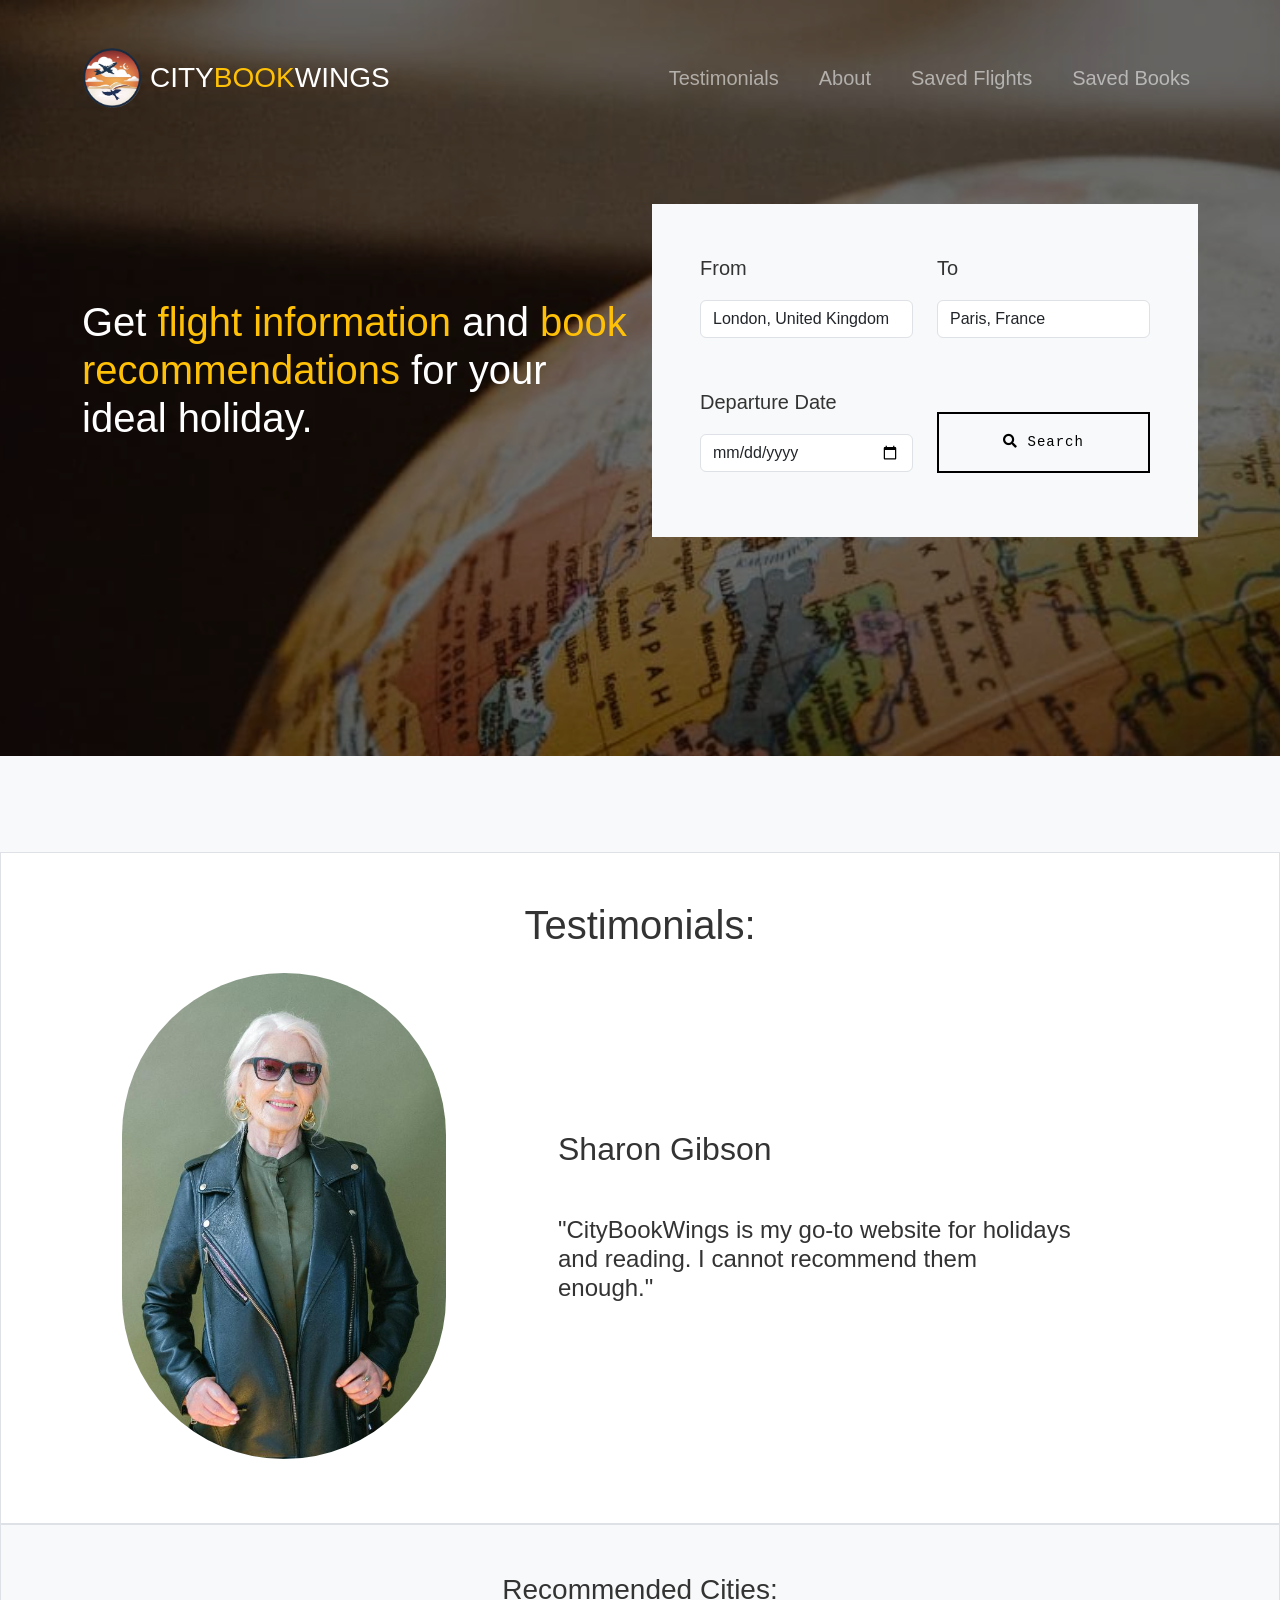
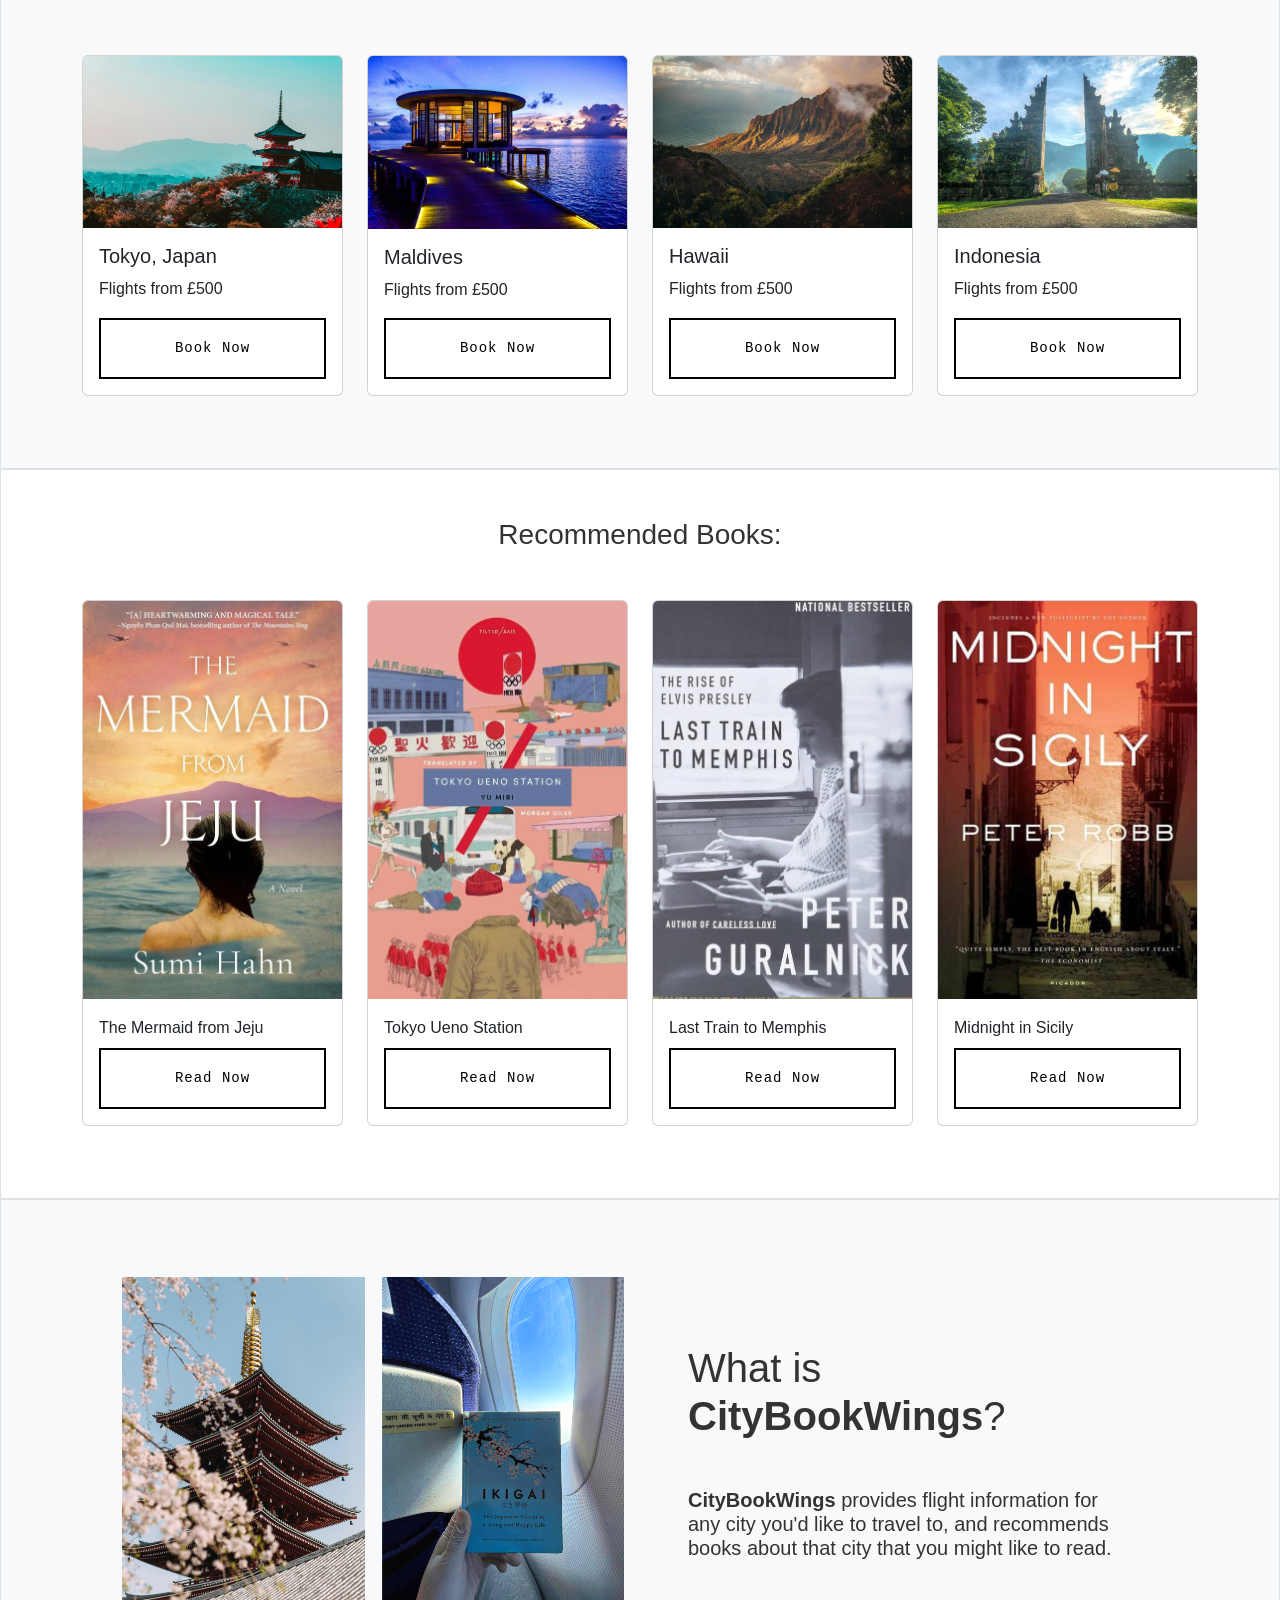
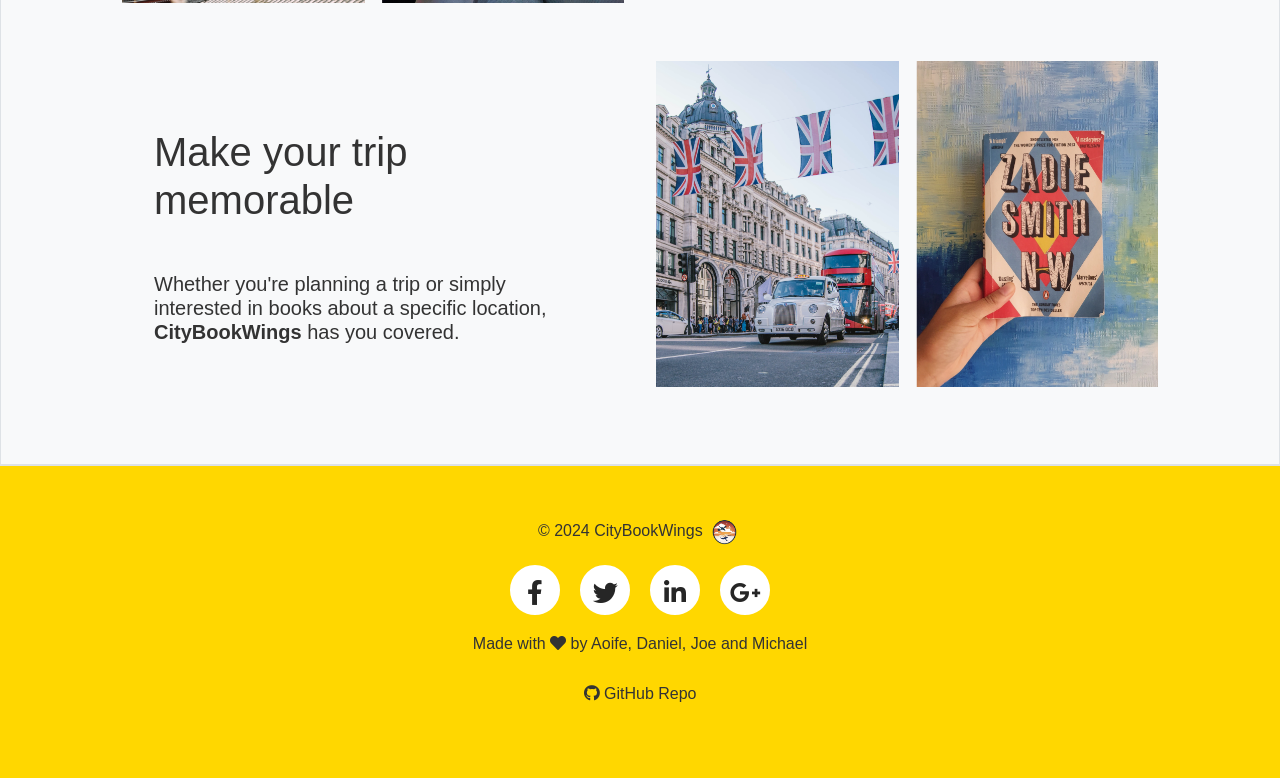
<file: index.html>
<!DOCTYPE html>
<html lang="en">

<head>
	<meta charset="utf-8">
	<meta name="viewport" content="width=device-width, initial-scale=1.0">
	<title>CityBookWings</title>
	<link rel="stylesheet" href="https://use.fontawesome.com/releases/v5.6.3/css/all.css"
		integrity="sha384-UHRtZLI+pbxtHCWp1t77Bi1L4ZtiqrqD80Kn4Z8NTSRyMA2Fd33n5dQ8lWUE00s/" crossorigin="anonymous">
	<link href="https://cdn.jsdelivr.net/npm/bootstrap@5.3.2/dist/css/bootstrap.min.css" rel="stylesheet">
	<link rel="icon" type="image/x-icon" href="./assets/images/favicon.ico">
	<link rel="stylesheet" href="./assets/css/style.css">
</head>

<body class="bg-white" style="overflow-x: hidden;">

	<header>

		<img class="hero-img" src="./assets/images/holiday-globe.jpg"
			style="height: 100vh;width: 100vw;	object-fit: cover;filter: brightness(0.5); position: fixed;	top: 0;	left: 0; z-index: -1;">

		<!-- Nav -->
		<nav class="navbar navbar-expand-lg navbar-dark py-5 sticky" id="navbar">
			<div class="container" id="stickynav">
				<img src="./assets/images/Citybookwingslogo-cropped.png" width="60" height="60" alt="CityBookWings logo"
					class="me-2">
				<a class="navbar-brand fs-3" href="index.html">CITY<span class="fw-normal text-warning">BOOK</span>WINGS</a>
				<button class="navbar-toggler" type="button" data-bs-toggle="collapse" data-bs-target="#navbar-menu"
					aria-controls="navbar-menu" aria-expanded="false" aria-label="Toggle navigation">
					<span class="navbar-toggler-icon"></span>
				</button>
				<div class="collapse navbar-collapse" id="navbar-menu">
					<ul class="navbar-nav ms-auto fs-5 text-end">
						<li class="nav-item ms-4"><a class="nav-link no-style" href="#testimonials">Testimonials</a>
						<li class="nav-item ms-4"><a class="nav-link no-style" href="#about">About</a></li>
						<li class="nav-item ms-4"><a class="nav-link no-style" href="saved_flights.html">Saved Flights</a></li>    
						<li class="nav-item ms-4"><a class="nav-link no-style" href="saved_books.html">Saved Books</a></li>      
						</li>
					</ul>
				</div>
			</div>
		</nav>
		<!-- End of Nav -->

		<!-- Hero Section -->
		<section id="hero" style="min-height: 600px;">
			<div class="container">
				<div class="row">
					<!-- Left column -->
					<div class="col-md-6 my-5 d-flex align-items-center">
						<p class="display-6 text-white my-3">Get <span class="fw-normal text-warning">flight
								information</span> and
							<span class="fw-normal text-warning">book recommendations</span> for your
							ideal&nbsp;holiday.
						</p>
					</div>
					<!-- Right column -->
					<div class="col-md-6 my-5">
						<!-- Form -->
						<form class="bg-light p-5">
							<div class="form-group">

								<div class="row">
									<div class="col-md">
										<div class="form-group">
											<label for="locationFrom" class="mb-3 fs-5">From</label>
											<select class="form-control mb-5" id="locationFrom" required></select>
										</div>
									</div>

									<div class="col-md">
										<div class="form-group">
											<label for="locationTo" class="mb-3 fs-5">To</label>
											<select class="form-control mb-5" id="locationTo" required></select>
										</div>
									</div>
								</div>

								<div class="row">
									<div class="col-md">
										<div class="form-group">
											<label for="departureDate" class="mb-3 fs-5">Departure Date</label>
											<div class="date-wrap">
												<input type="date" id="departureDate" class="form-control  mb-3" required>
											</div>
										</div>
									</div>

									<div class="col-md">
										<div class="form-group d-flex flex-column">
											<label for="search-button" class="text-light d-block"> ` </label>
											<a href="#loading" class="btn button_slide slide_down btn-block  mb-3" type="submit"
												onclick="loadingIcon(); getFlights(); getBooks();"><i
													class="fas fa-search"></i>
												Search</a>
										</div>
									</div>
								</div>
						</form>
						<!-- End of Form -->

					</div>
				</div>
			</div>
		</section>
		<!-- End of Hero Section -->
	</header>

	<!-- Results from APIS Section -->
	<div id="results" class="bg-light">
		<div class="container">

			<!-- Loading Section -->
			<section id="loading" class="d-none text-center text-danger p-5 bg-light">
				<div class="spinner-border text-center text-danger" role="status">
				</div>
				<p class="fs-4 text-center text-danger">Searching flights and books</p>
			</section>
			<!-- End of Loading Section -->


			<!-- Flight Search Results Section -->
			<section>
				<div id="flightResults" class="pb-5">

					<!-- Flight results will be displayed here -->

				</div>
			</section>
			<!-- End of Flight Search Results Section-->

			<!-- Book Search Results Section -->
			<section>
				<div id="bookResults" class="pb-5">

					<!-- Book results will be displayed here -->

				</div>
			</section>
			<!-- End of Book Search Results Section -->

		</div>
	</div>
	<!-- End of Results from APIS Section -->

	<!-- Testimonial Section -->
	<section id="testimonials" class="bg-white border">
		<div class="container p-5">
			<h1 class="text-center">Testimonials:</h1>
			<div class="row align-items-center">
				<div class="col-md-4 info-left p-3 text-center"> <!-- Added 'text-center' class here -->
					<!-- Image Slideshow -->
					<div class="slideshow-container">

						<!-- First Testimonial -->
						<div class="mySlides active">
							<img class="img-fluid testimonial-img rounded-pill" src="./assets/images/testimonial.jpg" alt="Testimonial">
						</div>

						<!-- Second Testimonial -->
						<div class="mySlides active">
							<img class="img-fluid testimonial-img rounded-pill" src="./assets/images/testimonial2.jpg" alt="Testimonial2">
						</div>

						<!-- Third Testimonial -->
						<div class="mySlides active">
							<img class="img-fluid testimonial-img rounded-pill" src="./assets/images/testimonial3.jpg" alt="Testimonial3">
						</div>
					</div>
				</div>
				<!-- End of image slideshow -->

				<!-- Testimonial Text Slideshow -->
				<div class="col-md-8 info-right p-5">
					<!-- Sharon Gibson testimonial -->
					<div class="slideshow-text-container">
						<div class="mySlidesText active">
							<h2 class="m-5">Sharon Gibson</h2>
							<h4 class="m-5">
								"CityBookWings is my go-to website for holidays and reading. I cannot recommend them enough."
							</h4>
						</div>
					</div>

					<!-- Betty Collins testimonial -->
					<div class="slideshow-text-container">
						<div class="mySlidesText active">
							<h2 class="m-5">Betty Collins</h2>
							<h4 class="m-5">
								"I absolutely love CityBookWings, whether I travel or not I love using it to find amazing destinations
								for great prices or just to find a great book."
							</h4>
						</div>
					</div>

					<!-- Katy Smith testimonial -->
					<div class="slideshow-text-container">
						<div class="mySlidesText active">
							<h2 class="m-5">Katy Smith</h2>
							<h4 class="m-5">
								"I travel all the time and I also love reading while I wait in the airport or while on a plane. I found
								it difficult to find new books, but with CityBookWings now I know I can find a good book every time I
								travel.
							</h4>
						</div>
					</div>
				</div>
			</div>
			<!-- End of text slideshow -->
		</div>
	</section>
	<!-- End of Testimonial Section -->

	<!-- Recommended Cities Section -->
	<section id="cities" class="p-5 bg-light border">
		<h3 class="mb-5 text-center">Recommended Cities:</h3>
		<div class="container mt-5">
			<div class="row">

				<!-- Tokyo Card -->
				<div class="col-md-6 col-lg-3 mb-4">
					<div class="card">
						<img src="./assets/images/japanholiday.jpg" class="card-img-top" alt="Japan Image" id="e4bk">
						<div class="card-body d-flex flex-column">
							<h5 class="card-title">Tokyo, Japan</h5>
							<p class="card-text text4 e4 middle">Flights from £500</p>
							<a href="#" class="btn mt-auto button_slide slide_down">Book Now</a>
						</div>
					</div>
				</div>

				<!-- Maldives Card -->
				<div class="col-md-6 col-lg-3 mb-4">
					<div class="card" id="destinationcard">
						<img src="./assets/images/maldives.jpg" class="card-img-top" alt="Maldives Image">
						<div class="card-body d-flex flex-column">
							<h5 class="card-title">Maldives</h5>
							<p class="card-text">Flights from £500</p>
							<a href="#" class="btn mt-auto button_slide slide_down">Book Now</a>
						</div>
					</div>
				</div>

				<!-- Hawaii Card -->
				<div class="col-md-6 col-lg-3 mb-4">
					<div class="card" id="destinationcard">
						<img src="./assets/images/hawaii.jpg" class="card-img-top" alt="Hawaii Image">
						<div class="card-body d-flex flex-column">
							<h5 class="card-title">Hawaii</h5>
							<p class="card-text">Flights from £500</p>
							<a href="#" class="btn mt-auto button_slide slide_down">Book Now</a>
						</div>
					</div>
				</div>

				<!-- Indonesia Card -->
				<div class="col-md-6 col-lg-3 mb-4">
					<div class="card" id="destinationcard">
						<img src="./assets/images/indonesia.jpg" class="card-img-top" alt="Indonesia Image">
						<div class="card-body d-flex flex-column">
							<h5 class="card-title">Indonesia</h5>
							<p class="card-text">Flights from £500</p>
							<a href="#" class="btn mt-auto button_slide slide_down">Book Now</a>
						</div>
					</div>
				</div>

			</div>
		</div>
	</section>
	<!-- End of Recommended Cities Section -->

	<!-- Recommended Books Section -->
	<section id="books" class="p-5 bg-white border">
		<h3 class="mb-5 text-center">Recommended Books:</h3>
		<div class="container mt-5">
			<div class="row">

				<!-- South Korea Card -->
				<div class="col-md-6 col-lg-3 mb-4">
					<div class="card h-100">
						<img src="./assets/images/book_mermaid_from_jeju.jpg" class="card-img-top"
							alt="The_Mermaid_from_Jeju Book Cover">
						<div class="card-body d-flex flex-column">
							<p class="card-title">The Mermaid from Jeju</p>
							<a href="https://openlibrary.org/books/OL30917787M/The_Mermaid_from_Jeju"
								class="btn mt-auto button_slide slide_down" target="_blank">Read Now</a>
						</div>
					</div>
				</div>

				<!-- Japan Card -->
				<div class="col-md-6 col-lg-3 mb-4">
					<div class="card h-100">
						<img src="./assets/images/book_tokyo_ueno_station.jpg" class="card-img-top"
							alt="Tokyo_Ueno_Station Book Cover">
						<div class="card-body d-flex flex-column">
							<p class="card-title">Tokyo Ueno Station</p>
							<a href="https://openlibrary.org/works/OL21177270W/Tokyo_Ueno_Station"
								class="btn mt-auto button_slide slide_down" target="_blank">Read Now</a>
						</div>
					</div>
				</div>

				<!-- USA Card -->
				<div class="col-md-6 col-lg-3 mb-4">
					<div class="card h-100">
						<img src="./assets/images/book_last_train_to_memphis.jpg" class="card-img-top"
							alt="Last_Train_to_Memphis Book Cover">
						<div class="card-body d-flex flex-column">
							<p class="card-title">Last Train to Memphis</p>
							<a href="https://openlibrary.org/works/OL1909616W/Last_Train_to_Memphis"
								class="btn mt-auto button_slide slide_down" target="_blank">Read Now</a>
						</div>
					</div>
				</div>

				<!-- Italy Card -->
				<div class="col-md-6 col-lg-3 mb-4">
					<div class="card h-100">
						<img src="./assets/images/book_midnight_in_sicily.jpg" class="card-img-top"
							alt="Midnight_in_Sicily Book Cover">
						<div class="card-body d-flex flex-column">
							<p class="card-title">Midnight in Sicily</p>
							<a href="https://openlibrary.org/works/OL1968482W/Midnight_in_Sicily"
								class="btn mt-auto button_slide slide_down" target="_blank">Read Now</a>
						</div>
					</div>
				</div>

			</div>
		</div>
	</section>
	<!-- End of Recommended Books Section -->

	<!-- About Section -->
	<section id="about" class="bg-light border">
		<div class="container p-5">
			<div class="row align-items-center">
				<div class="col-lg-6 info-left p-3">
					<img class="img-fluid" src="./assets/images/about-japan-book.png" alt="Japanese city and book">
				</div>
				<div class="col-lg-6 info-right p-5">
					<h1 class="my-5">What is <strong>CityBookWings</strong>?</h1>
					<h5 class="my-4">
						<strong>CityBookWings</strong> provides flight information for any city you'd like to travel
						to, and recommends books about that city that you might like to read.
					</h5>
				</div>
			</div>
			<div class="row align-items-center">
				<div class="col-lg-6 info-left p-5">
					<h1 class="my-5">Make your trip memorable</h1>
					<h5 class="my-4">
						Whether you're planning a trip or simply interested in books about a specific location,
						<strong>CityBookWings</strong> has you covered.
					</h5>
				</div>
				<div class="col-lg-6 info-right p-3">
					<img class="img-fluid" src="./assets/images/about-uk-book.png" alt="UK city and book">
				</div>
			</div>
		</div>
	</section>
	<!-- End of About Section -->
	<!-- Footer -->
	<footer class="section border-top" id="footer">
		<div class="container">
			<div class="row">
				<div class="col-md-12 text-center my-5">
					<p>&copy; 2024 CityBookWings
						<img src="./assets/images/Citybookwingslogo.png" width="35" height="35" alt="CityBookWings logo">
					</p>
					<ul>
						<li>
							<a href="#">
								<i class="fab fa-facebook-f icon"></i>
							</a>
						</li>
						<li>
							<a href="#"><i class="fab fa-twitter icon"></i></a>
						</li>
						<li>
							<a href="#"><i class="fab fa-linkedin-in icon"></i></a>
						</li>
						<li>
							<a href="#"><i class="fab fa-google-plus-g icon"></i></a>
						</li>
					</ul>
					<p>Made with <i class="fas fa-heart"></i> by Aoife, Daniel, Joe and Michael</p>
					<a class="nav-link m-4" href="https://github.com/AoifeEdX/city-book-wings" target="_blank">
						<i class="fab fa-github"></i>
						GitHub Repo
					</a>
				</div>
			</div>
		</div>
	</footer>
	<!-- End of Footer -->


	<!-- Bootstrap JS and dependencies -->
	<script src="https://cdn.jsdelivr.net/npm/bootstrap@5.3.2/dist/js/bootstrap.bundle.min.js"></script>

	<script src="./assets/js/slideshow.js"></script>
	<script src="./assets/js/loading.js"></script>
	<script src="./assets/js/cities.js"></script>

	<script src="./assets/js/flights.js"></script>
	<script src="./assets/js/books.js"></script>

</body>

</html>
</file>
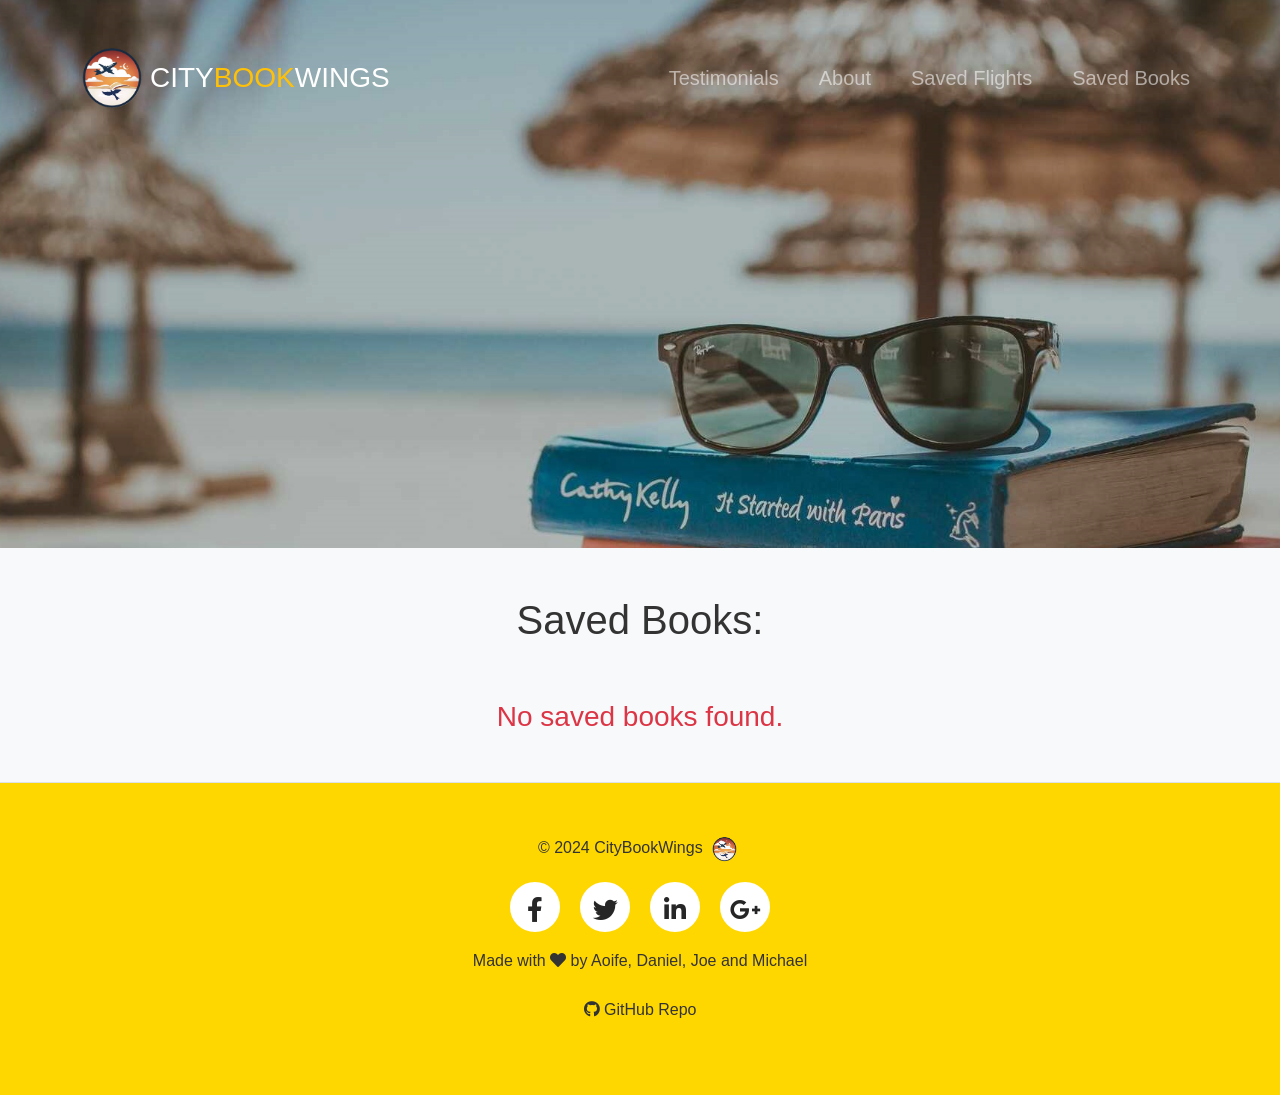
<file: saved_books.html>
<!DOCTYPE html>
<html lang="en">

<head>
	<meta charset="utf-8">
	<meta name="viewport" content="width=device-width, initial-scale=1.0">
	<title>CityBookWings | Saved Books</title>
	<link rel="stylesheet" href="https://use.fontawesome.com/releases/v5.6.3/css/all.css"
		integrity="sha384-UHRtZLI+pbxtHCWp1t77Bi1L4ZtiqrqD80Kn4Z8NTSRyMA2Fd33n5dQ8lWUE00s/" crossorigin="anonymous">
	<link href="https://cdn.jsdelivr.net/npm/bootstrap@5.3.2/dist/css/bootstrap.min.css" rel="stylesheet">
	<link rel="icon" type="image/x-icon" href="./assets/images/favicon.ico">
	<link rel="stylesheet" href="./assets/css/style.css">
</head>

<body class="bg-white" style="overflow-x: hidden;">

	<header style="min-height: 500px;">

		<img class="hero-img" src="./assets/images/hero-link-hoang-unsplash.jpg"
			style="height: 100vh;width: 100vw;	object-fit: cover;filter: brightness(0.8); position: fixed;	top: 0;	left: 0; z-index: -1;">

		<!-- Nav -->
		<nav class="navbar navbar-expand-lg navbar-dark py-5 sticky" id="navbar">
			<div class="container" id="stickynav">
				<img src="./assets/images/Citybookwingslogo-cropped.png" width="60" height="60" alt="CityBookWings logo"
					class="me-2">
				<a class="navbar-brand fs-3" href="index.html">CITY<span class="fw-normal text-warning">BOOK</span>WINGS</a>
				<button class="navbar-toggler" type="button" data-bs-toggle="collapse" data-bs-target="#navbar-menu"
					aria-controls="navbar-menu" aria-expanded="false" aria-label="Toggle navigation">
					<span class="navbar-toggler-icon"></span>
				</button>
				<div class="collapse navbar-collapse" id="navbar-menu">
					<ul class="navbar-nav ms-auto fs-5 text-end">
						<li class="nav-item ms-4"><a class="nav-link no-style" href="index.html#testimonials">Testimonials</a>
						<li class="nav-item ms-4"><a class="nav-link no-style" href="index.html#about">About</a></li>
						<li class="nav-item ms-4"><a class="nav-link no-style" href="saved_flights.html">Saved Flights</a></li>
						<li class="nav-item ms-4"><a class="nav-link no-style" href="saved_books.html">Saved Books</a></li>
					</ul>
				</div>
			</div>
		</nav>
		<!-- End of Nav -->

	</header>

	<!-- Saved Books Section -->
	<section id="savedBooks" class="bg-light">
		<div class="container mt-5">
			<h1 class="py-5 text-center">Saved Books:</h1>
			<div id="savedBooksContainer" class="row">
				<!-- Saved book cards will be displayed here -->

			</div>
		</div>
	</section>
	<!-- End of Saved Books Section -->


	<!-- Footer -->
	<footer class="section border-top" id="footer">
		<div class="container">
			<div class="row">
				<div class="col-md-12 text-center my-5">
					<p>&copy; 2024 CityBookWings
						<img src="./assets/images/Citybookwingslogo.png" width="35" height="35" alt="CityBookWings logo">
					</p>
					<ul>
						<li>
							<a href="#">
								<i class="fab fa-facebook-f icon"></i>
							</a>
						</li>
						<li>
							<a href="#"><i class="fab fa-twitter icon"></i></a>
						</li>
						<li>
							<a href="#"><i class="fab fa-linkedin-in icon"></i></a>
						</li>
						<li>
							<a href="#"><i class="fab fa-google-plus-g icon"></i></a>
						</li>
					</ul>
					<p>Made with <i class="fas fa-heart"></i> by Aoife, Daniel, Joe and Michael</p>
					<a class="nav-link m-4" href="https://github.com/AoifeEdX/city-book-wings" target="_blank">
						<i class="fab fa-github"></i>
						GitHub Repo
					</a>
				</div>
			</div>
		</div>
	</footer>
	<!-- End of Footer -->

	<!-- Scripts -->
	<script src="https://cdn.jsdelivr.net/npm/bootstrap@5.3.2/dist/js/bootstrap.bundle.min.js"></script>

	<script src="./assets/js/books.js"></script>
	<script src="./assets/js/localStorageBooks.js"></script>
	<!-- End of Scripts -->
</body>

</html>
</file>
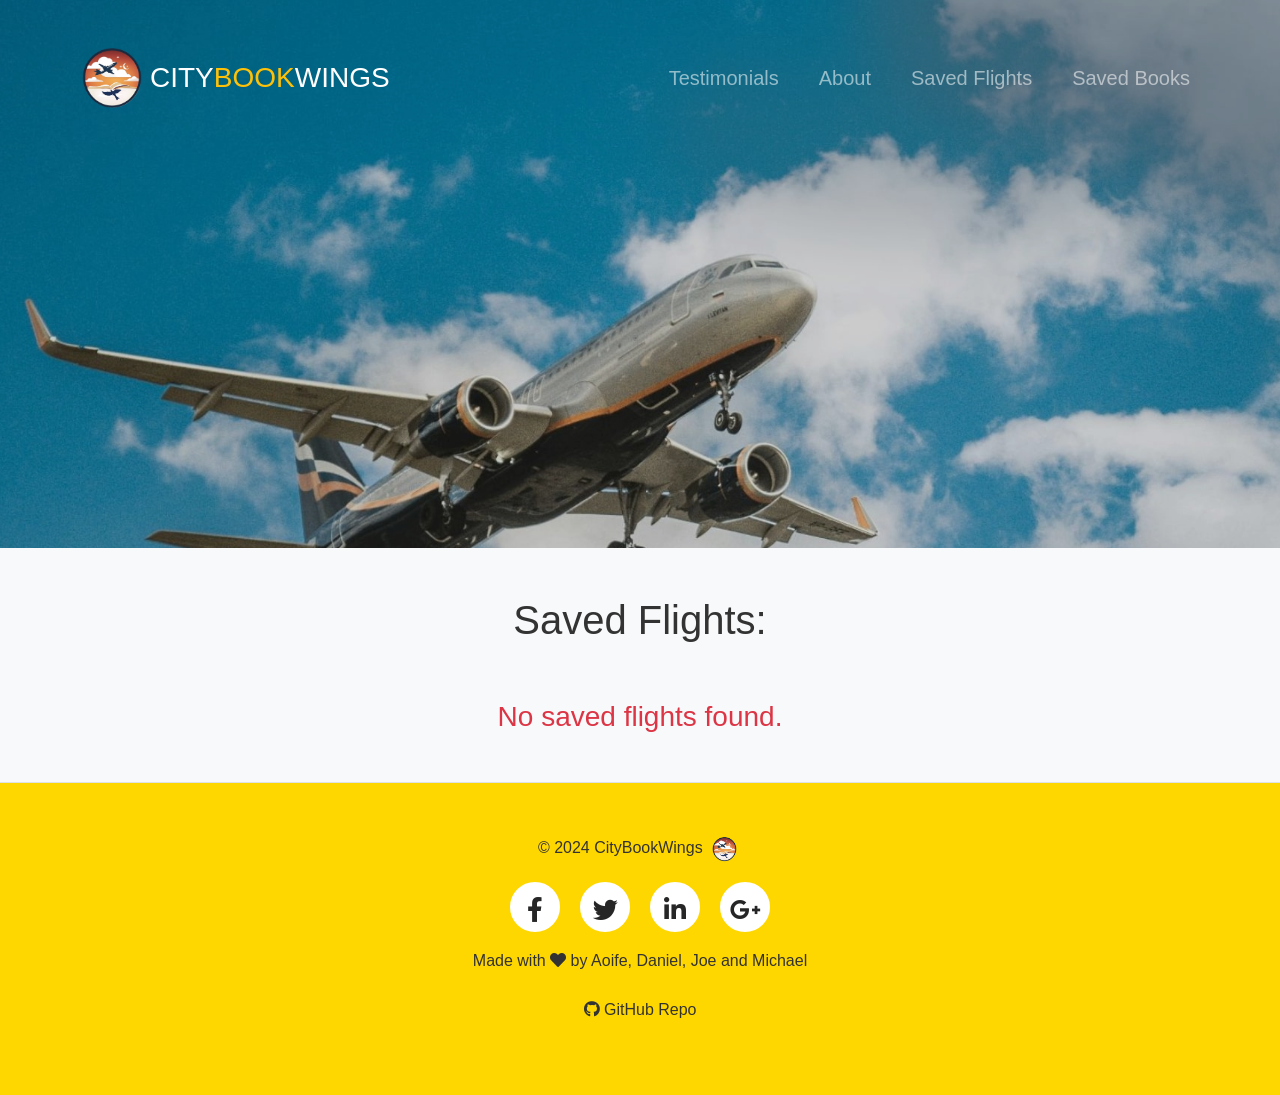
<file: saved_flights.html>
<!DOCTYPE html>
<html lang="en">

<head>
	<meta charset="utf-8">
	<meta name="viewport" content="width=device-width, initial-scale=1.0">
	<title>CityBookWings | Saved Flights</title>
	<link rel="stylesheet" href="https://use.fontawesome.com/releases/v5.6.3/css/all.css"
		integrity="sha384-UHRtZLI+pbxtHCWp1t77Bi1L4ZtiqrqD80Kn4Z8NTSRyMA2Fd33n5dQ8lWUE00s/" crossorigin="anonymous">
	<link href="https://cdn.jsdelivr.net/npm/bootstrap@5.3.2/dist/css/bootstrap.min.css" rel="stylesheet">
	<link rel="icon" type="image/x-icon" href="./assets/images/favicon.ico">
	<link rel="stylesheet" href="./assets/css/style.css">
</head>

<body class="bg-white" style="overflow-x: hidden;">

	<header style="min-height: 500px;">

		<img class="hero-img" src="./assets/images/hero-alexey-starki-unsplash.jpg"
			style="height: 100vh;width: 100vw;	object-fit: cover;filter: brightness(0.8); position: fixed;	top: 0;	left: 0; z-index: -1;">

		<!-- Nav -->
		<nav class="navbar navbar-expand-lg navbar-dark py-5 sticky" id="navbar">
			<div class="container" id="stickynav">
				<img src="./assets/images/Citybookwingslogo-cropped.png" width="60" height="60" alt="CityBookWings logo"
					class="me-2">
				<a class="navbar-brand fs-3" href="index.html">CITY<span class="fw-normal text-warning">BOOK</span>WINGS</a>
				<button class="navbar-toggler" type="button" data-bs-toggle="collapse" data-bs-target="#navbar-menu"
					aria-controls="navbar-menu" aria-expanded="false" aria-label="Toggle navigation">
					<span class="navbar-toggler-icon"></span>
				</button>
				<div class="collapse navbar-collapse" id="navbar-menu">
					<ul class="navbar-nav ms-auto fs-5 text-end">
						<li class="nav-item ms-4"><a class="nav-link no-style" href="index.html#testimonials">Testimonials</a>
						<li class="nav-item ms-4"><a class="nav-link no-style" href="index.html#about">About</a></li>
						<li class="nav-item ms-4"><a class="nav-link no-style" href="saved_flights.html">Saved Flights</a></li>
						<li class="nav-item ms-4"><a class="nav-link no-style" href="saved_books.html">Saved Books</a></li>
					</ul>
				</div>
			</div>
		</nav>
		<!-- End of Nav -->

	</header>

	<!-- Saved Flights Section -->
	<section id="savedFlights" class="bg-light">
		<div class="container mt-5">
			<h1 class="py-5 text-center">Saved Flights:</h1>
			<div id="savedFlightsContainer" class="row">
				<!-- Saved flight cards will be displayed here -->

			</div>
		</div>
	</section>
	<!-- End of Saved Flights Section -->


	<!-- Footer -->
	<footer class="section border-top" id="footer">
		<div class="container">
			<div class="row">
				<div class="col-md-12 text-center my-5">
					<p>&copy; 2024 CityBookWings
						<img src="./assets/images/Citybookwingslogo.png" width="35" height="35" alt="CityBookWings logo">
					</p>
					<ul>
						<li>
							<a href="#">
								<i class="fab fa-facebook-f icon"></i>
							</a>
						</li>
						<li>
							<a href="#"><i class="fab fa-twitter icon"></i></a>
						</li>
						<li>
							<a href="#"><i class="fab fa-linkedin-in icon"></i></a>
						</li>
						<li>
							<a href="#"><i class="fab fa-google-plus-g icon"></i></a>
						</li>
					</ul>
					<p>Made with <i class="fas fa-heart"></i> by Aoife, Daniel, Joe and Michael</p>
					<a class="nav-link m-4" href="https://github.com/AoifeEdX/city-book-wings" target="_blank">
						<i class="fab fa-github"></i>
						GitHub Repo
					</a>
				</div>
			</div>
		</div>
	</footer>
	<!-- End of Footer -->

	<!-- Scripts -->
	<script src="https://cdn.jsdelivr.net/npm/bootstrap@5.3.2/dist/js/bootstrap.bundle.min.js"></script>

	<script src="./assets/js/flights.js"></script>
	<script src="./assets/js/localStorageFlights.js"></script>
	<!-- End of Scripts -->
</body>

</html>
</file>
<file: assets/css/style.css>
body {
    font-family: Arial, sans-serif;
    font-size: 16px;
    line-height: 1.6;
    margin: 0;
    padding: 0;
    background-color: #f4f4f4;
    color: #333;
}

.button_slide {
    color: #000000;
    border: 2px solid rgb(0, 0, 0);
    border-radius: 0px;
    padding: 18px 36px;
    display: inline-block;
    font-family: "Lucida Console", Monaco, monospace;
    font-size: 14px;
    letter-spacing: 1px;
    cursor: pointer;
    box-shadow: inset 0 0 0 0 #f09e29;
    -webkit-transition: ease-out 0.4s;
    -moz-transition: ease-out 0.4s;
    transition: ease-out 0.4s;
}

.slide_down:hover {
    box-shadow: inset 0 100px 0 0 #f09e29;
}

.slide_save:hover {
	box-shadow: inset 0 100px 0 0 #addec7;
}

.slide_remove:hover {
	box-shadow: inset 0 100px 0 0 #cb6677;
}


/*slideshow*/


.slideshow-container {
    display: block;
    position: relative;
    max-width: 100%;
    margin: auto;
    overflow: hidden;
}

.mySlides {
    display: none;
    opacity: 0;
    transition: opacity 1s ease-in-out;
		overflow: hidden; 
}

.mySlides img {
	width: 100%; 
  height: auto; 
}

.mySlides.active {
    display: block;
    opacity: 1;
}

.mySlidesText {
    display: none;
    opacity: 0;
    transition: opacity 1s ease-in-out;
}

.mySlides.active,
.mySlidesText.active {
    display: block;
    opacity: 1;
}

/*end*/

ul {
    display: flex;
    justify-content: center;
		padding-left: 0;
}

ul li {
    list-style: none;
}

ul li a {
    width: 50px;
    height: 50px;
    background-color: #fff;
    text-align: center;
    line-height: 50px;
    font-size: 25px;
    margin: 0 10px;
    display: block;
    border-radius: 50%;
    position: relative;
    overflow: hidden;
    border: 3px solid #fff;
    z-index: 1;
}

ul li a .icon {
    position: relative;
    color: #262626;
    transition: .5s;
    z-index: 3;
}

ul li a:hover .icon {
    color: #fff;
    transform: rotateY(360deg);
}

ul li a:before {
    content: "";
    position: absolute;
    top: 100%;
    left: 0;
    width: 100%;
    height: 100%;
    background: #f00;
    transition: .5s;
    z-index: 2;
}

ul li a:hover:before {
    top: 0;
}

ul li:nth-child(1) a:before {
    background: #3b5999;
}

ul li:nth-child(2) a:before {
    background: #55acee;
}

ul li:nth-child(3) a:before {
    background: #0077b5;
}

ul li:nth-child(4) a:before {
    background: #dd4b39;
}


.no-style {
    width: auto;
    height: auto;
    background-color: transparent;
    text-align: left;
    line-height: normal;
    font-size: inherit;
    margin: 0;
    display: inline;
    border-radius: 0;
    position: static;
    overflow: visible;
    border: none;
}

.no-style .icon {
    color: inherit;
    transform: none;
}

.no-style:before {
    content: "";
    position: static;
    top: auto;
    left: auto;
    width: auto;
    height: auto;
    background: none;
}

.no-style:hover:before {
    top: auto;
}

#footer {
    background-color: gold;
}
</file>
